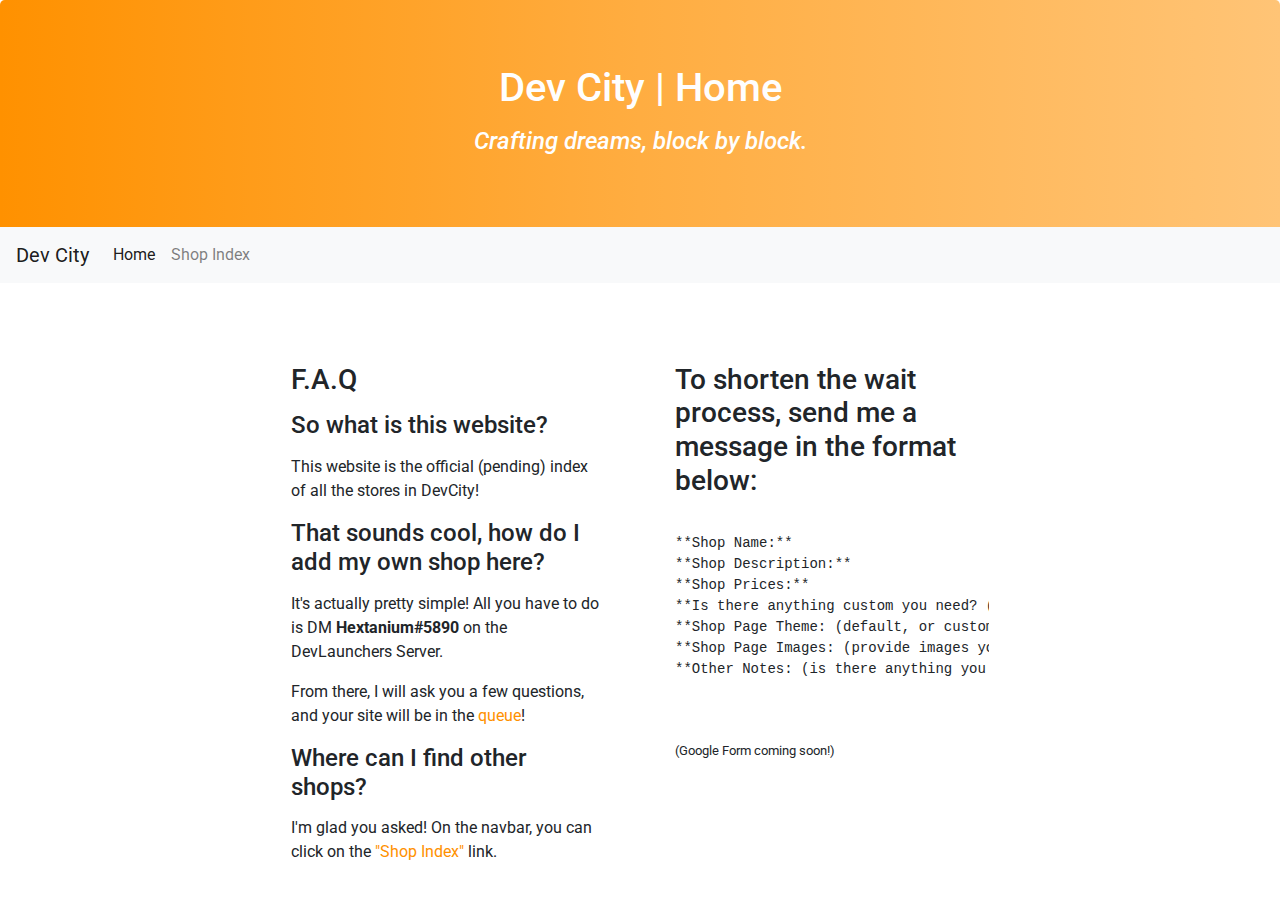
<file: index.html>
<!DOCTYPE html>
<html lang="en">

<head>
    <meta charset="UTF-8">
    <meta name="viewport" content="width=device-width, initial-scale=1.0">

    <link rel="stylesheet" href="https://maxcdn.bootstrapcdn.com/bootstrap/4.5.2/css/bootstrap.min.css">
    <link rel="stylesheet" href="css/main.css">
    <script src="https://cdn.jsdelivr.net/npm/bootstrap@5.0.0-beta1/dist/js/bootstrap.bundle.min.js" integrity="sha384-ygbV9kiqUc6oa4msXn9868pTtWMgiQaeYH7/t7LECLbyPA2x65Kgf80OJFdroafW" crossorigin="anonymous"></script>

    <title>Dev City | Home</title>
</head>

<body>
    <header id="header" class="jumbotron text-center">
        <h1>Dev City | Home</h1>
        <h4><em>Crafting dreams, block by block.</em></h4>
    </header>

    <nav class="navbar navbar-expand-lg navbar-light bg-light">
        <a class="navbar-brand" href="index.html">Dev City</a>
        <button class="navbar-toggler" type="button" data-toggle="collapse" data-target="#navbarSupportedContent" aria-controls="navbarSupportedContent" aria-expanded="false" aria-label="Toggle navigation">
          <span class="navbar-toggler-icon"></span>
        </button>

        <div class="collapse navbar-collapse" id="navbarSupportedContent">
            <ul class="navbar-nav mr-auto">
                <li class="nav-item active">
                    <a class="nav-link" href="index.html">Home <span class="sr-only">(current)</span></a>
                </li>
                <li class="nav-item">
                    <a class="nav-link" href="pages/store-index.html">Shop Index</a>
                </li>
            </ul>
        </div>
    </nav>

    <main id="body">
        <div class="container">
            <div class="row">
                <div class="col-md-6">
                    <section id="welcome">
                        <h3>F.A.Q</h3>
                        <strong><h4>So what is this website?</h4></strong>
                        <p>This website is the official (pending) index of all the stores in DevCity!</p>
                        <strong><h4>That sounds cool, how do I add my own shop here?</h4></strong>
                        <p>It's actually pretty simple! All you have to do is DM <strong>Hextanium#5890</strong> on the DevLaunchers Server.</p>
                        <p>From there, I will ask you a few questions, and your site will be in the <a href="pages/queue.html">queue</a>!</p>
                        <strong><h4>Where can I find other shops?</h4></strong>
                        <p>I'm glad you asked! On the navbar, you can click on the <a href="pages/store-index.html">"Shop Index"</a> link.</p>
                    </section>
                </div>
                <div class="col-md-6">
                    <section id="other">
                        <h3>To shorten the wait process, send me a message in the format below:</h3>
                        <pre>
                            <code>
**Shop Name:**
**Shop Description:**
**Shop Prices:**
**Is there anything custom you need? (calculators, etc.)**
**Shop Page Theme: (default, or custom?)**
**Shop Page Images: (provide images you would like on the site)**
**Other Notes: (is there anything you need me to do?)**
                            </code>
                        </pre>
                        <small class="small">(Google Form coming soon!)</small>
                    </section>
                </div>
            </div>
        </div>
    </main>

</body>

</html>
</file>
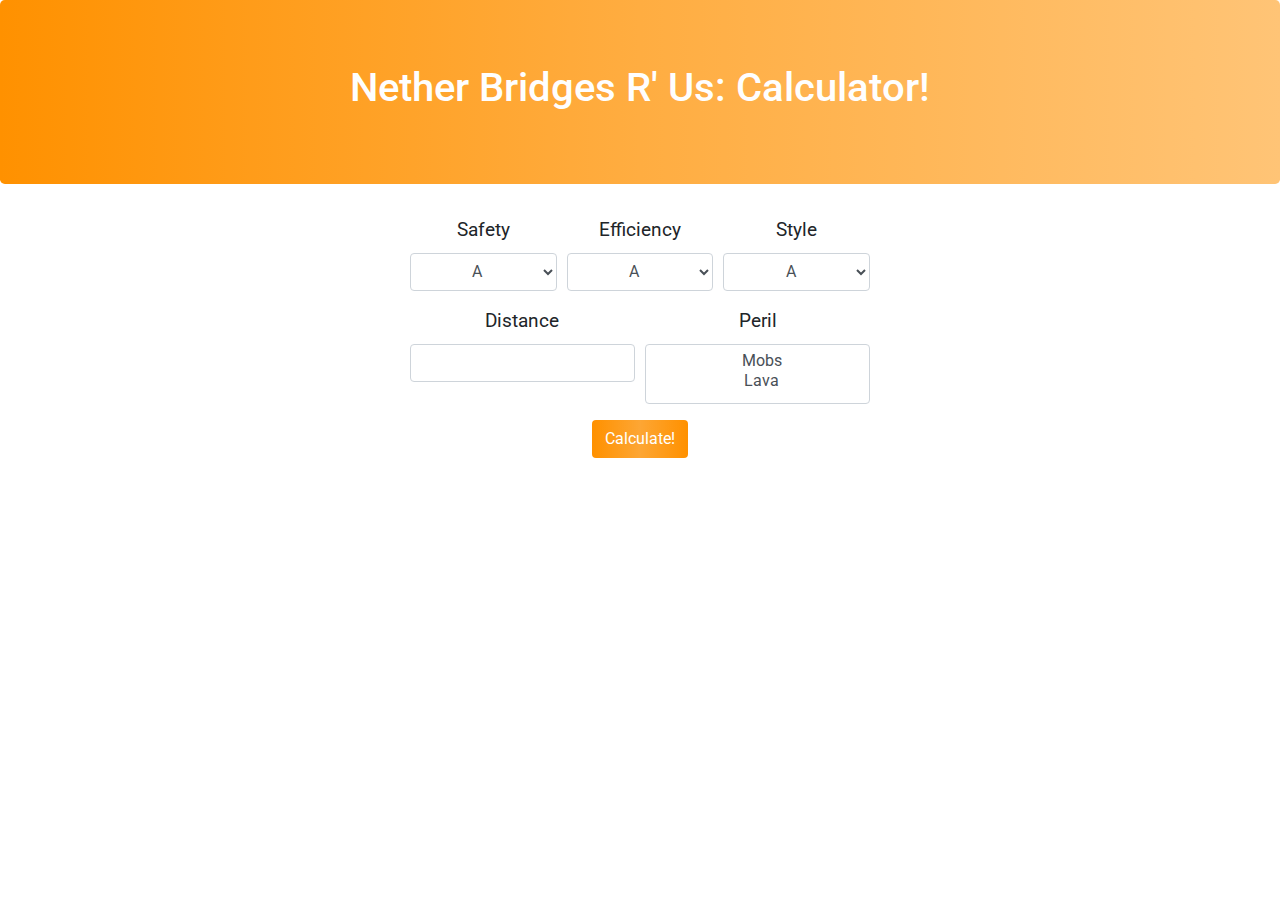
<file: shops/nether-bridges-r-us/index.html>
<!DOCTYPE html>
<html lang="en">

<head>
    <meta charset="UTF-8">
    <meta name="viewport" content="width=device-width, initial-scale=1.0">

    <link rel="stylesheet" href="https://maxcdn.bootstrapcdn.com/bootstrap/4.5.2/css/bootstrap.min.css">
    <link rel="stylesheet" href="css/main.css">
    <script src="https://cdn.jsdelivr.net/npm/bootstrap@5.0.0-beta1/dist/js/bootstrap.bundle.min.js" integrity="sha384-ygbV9kiqUc6oa4msXn9868pTtWMgiQaeYH7/t7LECLbyPA2x65Kgf80OJFdroafW" crossorigin="anonymous"></script>

    <title>Nether Bridges R' Us | Calculator</title>
</head>

<body>
    <header id="header" class="jumbotron text-center" style="background: rgb(255,145,0); background: linear-gradient(90deg, rgba(255,145,0,1) 0%, rgba(255,173,65,1) 50%, rgba(255,196,118,1) 100%); ">
        <h1>Nether Bridges R' Us: Calculator!</h1>
    </header>

    <main id="body">
        <form id="options">
            <div class="form-row">
                <div class="form-group col-md-4">
                    <label for="safety">Safety</label>
                    <select class="form-control" id="safety">
                        <option>A</option>
                        <option>B</option>
                        <option>C</option>
                        <option>D</option>
                        <option>F</option>
                    </select>
                </div>
                <div class="form-group col-md-4">
                    <label for="efficency">Efficiency</label>
                    <select class="form-control" id="efficiency">
                        <option>A</option>
                        <option>B</option>
                        <option>C</option>
                        <option>D</option>
                        <option>F</option>
                    </select>
                </div>
                <div class="form-group col-md-4">
                    <label for="style">Style</label>
                    <select class="form-control" id="style">
                        <option>A</option>
                        <option>B</option>
                        <option>C</option>
                        <option>D</option>
                        <option>F</option>
                    </select>
                </div>
            </div>
            <div class="form-row">
                <div class="form-group col-md-6">
                    <label for="distance">Distance</label>
                    <input type="number" class="form-control" id="distance">
                </div>
                <div class="form-group col-md-6">
                    <label for="peril">Peril</label>
                    <select multiple class="form-control form-check" id="peril" style="height: 60px; -moz-appearance: none;">
                        <option value="mobs">Mobs</option>
                        <option value="lava">Lava</option>
                    </select>
                </div>
            </div>
            <button type="submit" class="btn" style="color:white;">Calculate!</button>
        </form>
    </main>

    <script src="js/main.js"></script>
</body>

</html>
</file>
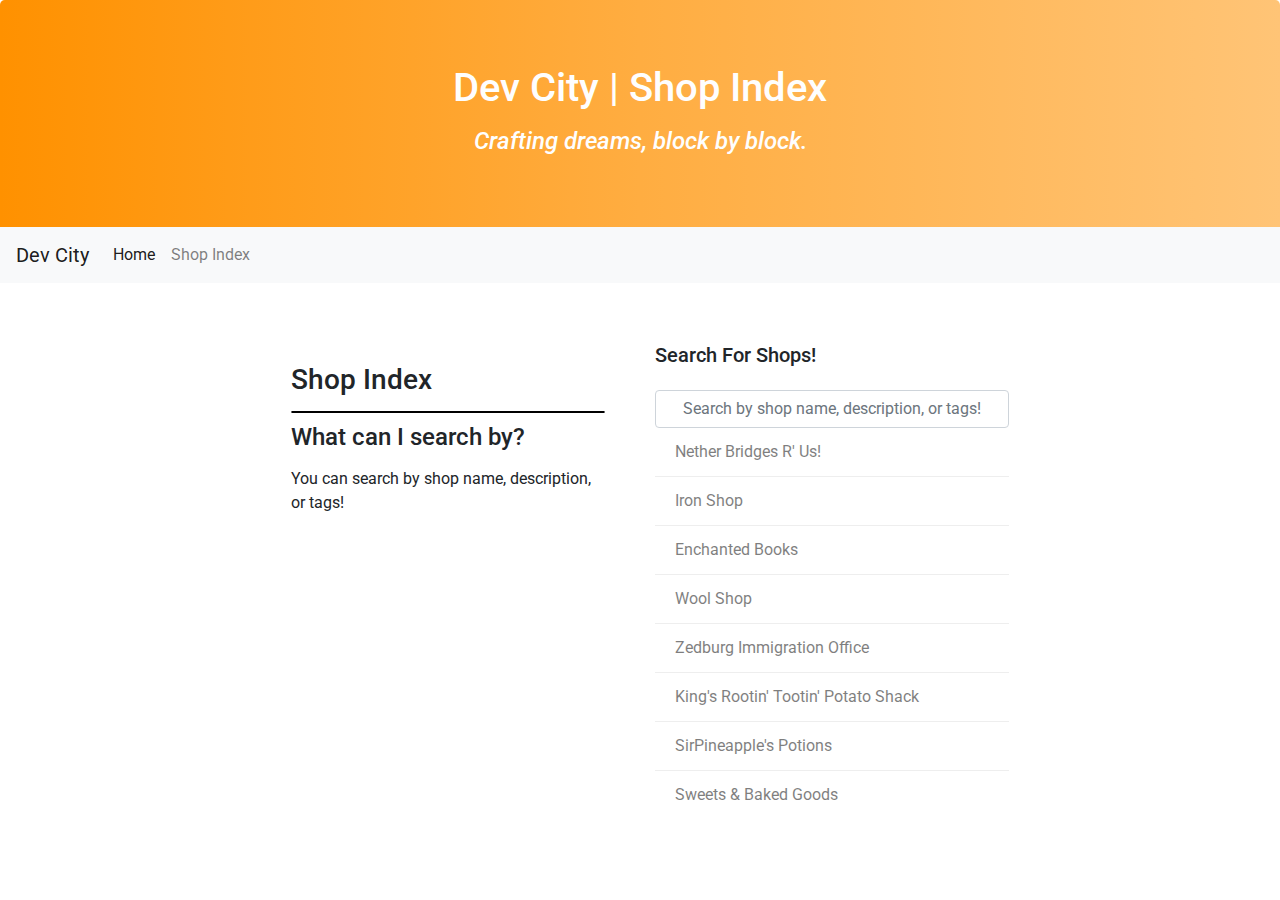
<file: pages/store-index.html>
<!DOCTYPE html>
<html lang="en">

<head>
    <meta charset="UTF-8">
    <meta name="viewport" content="width=device-width, initial-scale=1.0">

    <link rel="stylesheet" href="https://maxcdn.bootstrapcdn.com/bootstrap/4.5.2/css/bootstrap.min.css">
    <link rel="stylesheet" href="../css/main.css">
    <script src="https://cdn.jsdelivr.net/npm/bootstrap@5.0.0-beta1/dist/js/bootstrap.bundle.min.js" integrity="sha384-ygbV9kiqUc6oa4msXn9868pTtWMgiQaeYH7/t7LECLbyPA2x65Kgf80OJFdroafW" crossorigin="anonymous"></script>

    <title>Dev City | Home</title>
</head>

<body>
    <header id="header" class="jumbotron text-center">
        <h1>Dev City | Shop Index</h1>
        <h4><em>Crafting dreams, block by block.</em></h4>
    </header>

    <nav class="navbar navbar-expand-lg navbar-light bg-light">
        <a class="navbar-brand" href="../index.html">Dev City</a>
        <button class="navbar-toggler" type="button" data-toggle="collapse" data-target="#navbarSupportedContent" aria-controls="navbarSupportedContent" aria-expanded="false" aria-label="Toggle navigation">
          <span class="navbar-toggler-icon"></span>
        </button>

        <div class="collapse navbar-collapse" id="navbarSupportedContent">
            <ul class="navbar-nav mr-auto">
                <li class="nav-item active">
                    <a class="nav-link" href="../index.html">Home <span class="sr-only">(current)</span></a>
                </li>
                <li class="nav-item">
                    <a class="nav-link" href="store-index.html">Shop Index</a>
                </li>
            </ul>
        </div>
    </nav>

    <main id="body">
        <div class="container">
            <div class="row">
                <div class="col-md-6">
                    <section id="welcome">
                        <h3>Shop Index</h3>
                        <div class="line"></div>
                        <strong><h4>What can I search by?</h4></strong>
                        <p>You can search by shop name, description, or tags!</p>
                    </section>
                </div>
                <div class="col-md-6">
                    <label for="search"><h5>Search For Shops!</h5></label>
                    <input type="text" class="form-control" id="search" placeholder="Search by shop name, description, or tags!" style="text-align: center;" onkeyup="search()">
                    <ul id="shops" class="list-group list-group-flush">
                        <li class="list-group-item"><a href="#">Nether Bridges R' Us!</a></li>
                        <li class="list-group-item"><a href="#">Iron Shop</a></li>
                        <li class="list-group-item"><a href="#">Enchanted Books</a></li>
                        <li class="list-group-item"><a href="#">Wool Shop</a></li>
                        <li class="list-group-item"><a href="#">Zedburg Immigration Office</a></li>
                        <li class="list-group-item"><a href="#">King's Rootin' Tootin' Potato Shack</a></li>
                        <li class="list-group-item"><a href="#">SirPineapple's Potions</a></li>
                        <li class="list-group-item"><a href="#">Sweets & Baked Goods</a></li>
                    </ul>
                </div>
            </div>
        </div>
    </main>
    <script src="../js/search.js"></script>
</body>

</html>
</file>
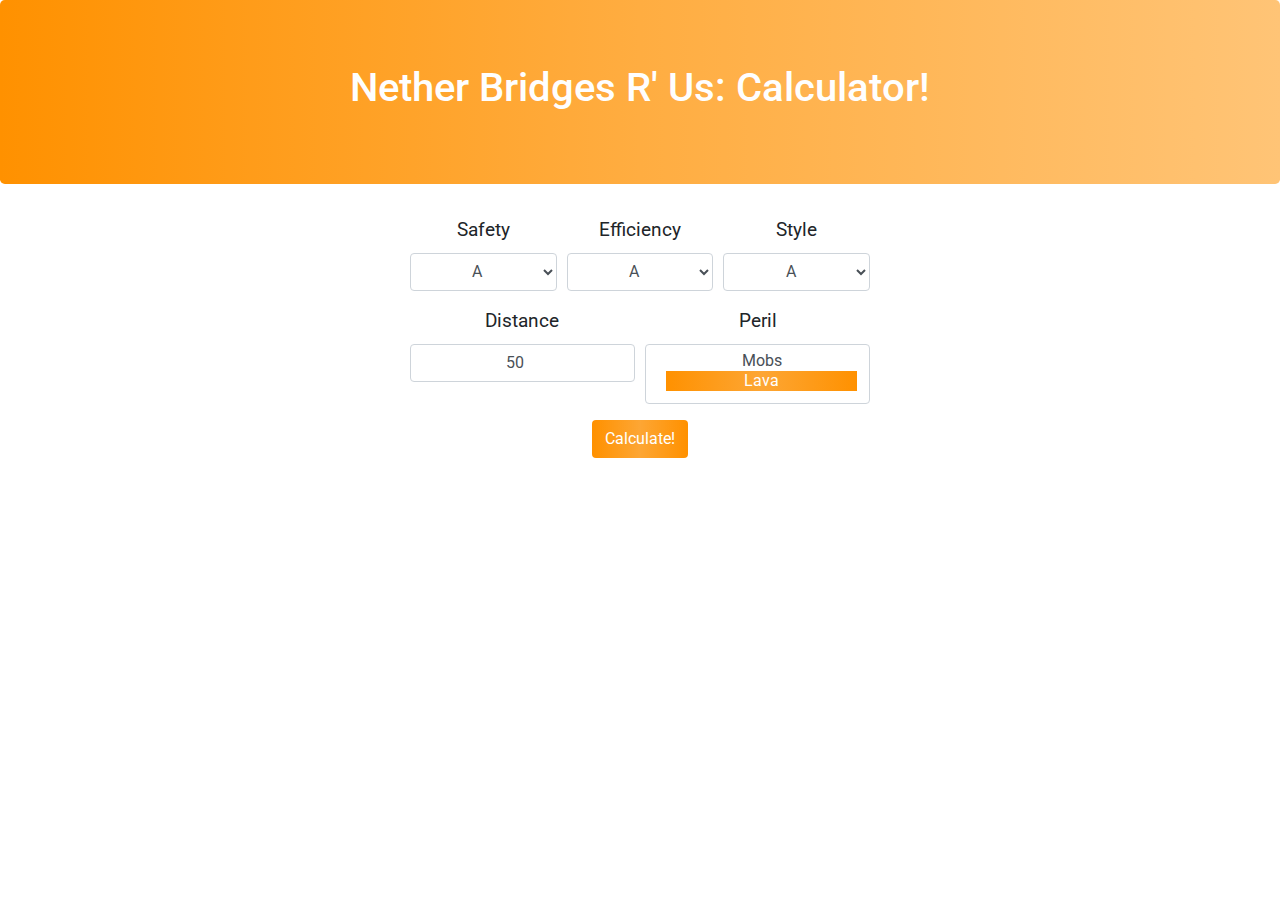
<file: pages/shops/nether-bridges-r-us/pages/calculator.html>
<!DOCTYPE html>
<html lang="en">

<head>
    <meta charset="UTF-8">
    <meta name="viewport" content="width=device-width, initial-scale=1.0">

    <link rel="stylesheet" href="https://maxcdn.bootstrapcdn.com/bootstrap/4.5.2/css/bootstrap.min.css">
    <link rel="stylesheet" href="../css/main.css">
    <script src="https://cdn.jsdelivr.net/npm/bootstrap@5.0.0-beta1/dist/js/bootstrap.bundle.min.js" integrity="sha384-ygbV9kiqUc6oa4msXn9868pTtWMgiQaeYH7/t7LECLbyPA2x65Kgf80OJFdroafW" crossorigin="anonymous"></script>

    <title>Nether Bridges R' Us | Calculator</title>
</head>

<body>
    <header id="header" class="jumbotron text-center" style="background: rgb(255,145,0); background: linear-gradient(90deg, rgba(255,145,0,1) 0%, rgba(255,173,65,1) 50%, rgba(255,196,118,1) 100%); ">
        <h1>Nether Bridges R' Us: Calculator!</h1>
    </header>

    <main id="body">
        <form id="options">
            <div class="form-row">
                <div class="form-group col-md-4">
                    <label for="safety">Safety</label>
                    <select class="form-control" id="safety">
                        <option>A</option>
                        <option>B</option>
                        <option>C</option>
                        <option>D</option>
                        <option>F</option>
                    </select>
                </div>
                <div class="form-group col-md-4">
                    <label for="efficency">Efficiency</label>
                    <select class="form-control" id="efficiency">
                        <option>A</option>
                        <option>B</option>
                        <option>C</option>
                        <option>D</option>
                        <option>F</option>
                    </select>
                </div>
                <div class="form-group col-md-4">
                    <label for="style">Style</label>
                    <select class="form-control" id="style">
                        <option>A</option>
                        <option>B</option>
                        <option>C</option>
                        <option>D</option>
                        <option>F</option>
                    </select>
                </div>
            </div>
            <div class="form-row">
                <div class="form-group col-md-6">
                    <label for="distance">Distance</label>
                    <input type="number" class="form-control" id="distance" value="50" style="text-align: center;">
                </div>
                <div class="form-group col-md-6">
                    <label for="peril">Peril</label>
                    <select multiple class="form-control form-check" id="peril" style="height: 60px; -moz-appearance: none;">
                        <option value="mobs">Mobs</option>
                        <option value="lava" selected>Lava</option>
                    </select>
                </div>
            </div>
            <button type="submit" class="btn" style="color:white;">Calculate!</button>
        </form>
    </main>

    <script src="../js/main.js"></script>
</body>

</html>
</file>
<file: css/main.css>
@import url('https://fonts.googleapis.com/css2?family=Roboto:wght@300&display=swap');
* {
    font-family: 'Roboto', sans-serif;
    box-sizing: border-box;
}

::selection {
    background: rgb(255, 145, 0);
    color: #fefefe;
}

h1,
h2,
h3,
h4,
h5,
h6 {
    margin-bottom: 15px;
}

header {
    background: rgb(255, 145, 0);
    background: linear-gradient(90deg, rgba(255, 145, 0, 1) 0%, rgba(255, 173, 65, 1) 50%, rgba(255, 196, 118, 1) 100%);
    color: #fefefe;
    padding: 0;
}

nav {
    position: relative;
    bottom: 40px;
}

main {
    margin-top: 20px;
    margin-bottom: 20px;
    margin-right: 20%;
    margin-left: 20%;
}

input {
    caret-color: rgba(255, 145, 0, 0.85);
}

input:focus {
    border: 1px solid rgba(255, 145, 0, 0.85) !important;
    box-shadow: 0 0 3px rgba(255, 145, 0, 0.85) !important;
    -moz-box-shadow: 0 0 3px rgba(255, 145, 0, 0.85) !important;
    -webkit-box-shadow: 0 0 3px rgba(255, 145, 0, 0.85) !important;
    outline-offset: 0px !important;
    outline: none !important;
}

.list-group li {
    opacity: 0.5;
    transition: all 0.1s;
}

.list-group li:hover {
    opacity: 1;
    /* border: 1px solid rgba(255, 145, 0, 0.85); */
    /* box-shadow: 0px 0px 3px rgba(255, 145, 0, 0.85); */
}

section {
    padding: 10px;
    margin: 10px;
}

a {
    color: rgb(255, 145, 0);
    transition: all 0.25s;
}

a:hover {
    color: rgb(255, 200, 128);
    text-decoration: none;
}

li a {
    color: rgb(0, 0, 0);
}

li a:hover {
    color: rgb(0, 0, 0);
    text-decoration: none;
}

.line {
    border: solid 1px black;
    border-radius: 10px;
    width: 100%;
    margin-bottom: 10px;
}

.invisible {
    color: rgba(0, 0, 0, 0);
}
</file>
<file: shops/nether-bridges-r-us/css/main.css>
@import url('https://fonts.googleapis.com/css2?family=Roboto:wght@300&display=swap');
* {
    font-family: 'Roboto', sans-serif;
    box-sizing: border-box;
}

header {
    background-color: #ff9100;
    color: #fefefe;
}

main {
    margin-top: 20px;
    margin-bottom: 20px;
    margin-right: 20%;
    margin-left: 20%;
}

form {
    margin-right: 20%;
    margin-left: 20%;
    text-align: center;
}

select {
    -moz-appearance: none;
    display: block;
    margin: 0 auto;
    width: auto;
    text-align: center;
    text-indent: 0.01px;
    text-overflow: '';
}

select option:checked {
    background: rgb(255, 145, 0);
    background: linear-gradient(90deg, rgba(255, 145, 0, 1) 0%, rgb(253, 166, 52, 1) 50%, rgba(255, 145, 0, 1) 100%);
    color: #fefefe !important;
}

label {
    font-size: larger;
}

button {
    background: rgb(255, 145, 0);
    background: linear-gradient(90deg, rgba(255, 145, 0, 1) 0%, rgb(253, 166, 52, 1) 50%, rgba(255, 145, 0, 1) 100%);
    color: #fefefe;
    margin: 0 auto;
}
</file>
<file: pages/shops/nether-bridges-r-us/css/main.css>
@import url('https://fonts.googleapis.com/css2?family=Roboto:wght@300&display=swap');
* {
    font-family: 'Roboto', sans-serif;
    box-sizing: border-box;
}

header {
    background-color: #ff9100;
    color: #fefefe;
}

main {
    margin-top: 20px;
    margin-bottom: 20px;
    margin-right: 20%;
    margin-left: 20%;
}

form {
    margin-right: 20%;
    margin-left: 20%;
    text-align: center;
}

select {
    -moz-appearance: none;
    display: block;
    margin: 0 auto;
    width: auto;
    text-align: center;
    text-indent: 0.01px;
    text-overflow: '';
}

select option:checked {
    background: rgb(255, 145, 0);
    background: linear-gradient(90deg, rgba(255, 145, 0, 1) 0%, rgb(253, 166, 52, 1) 50%, rgba(255, 145, 0, 1) 100%);
    color: #fefefe !important;
}

label {
    font-size: larger;
}

button {
    background: rgb(255, 145, 0);
    background: linear-gradient(90deg, rgba(255, 145, 0, 1) 0%, rgb(253, 166, 52, 1) 50%, rgba(255, 145, 0, 1) 100%);
    color: #fefefe;
    margin: 0 auto;
}
</file>
